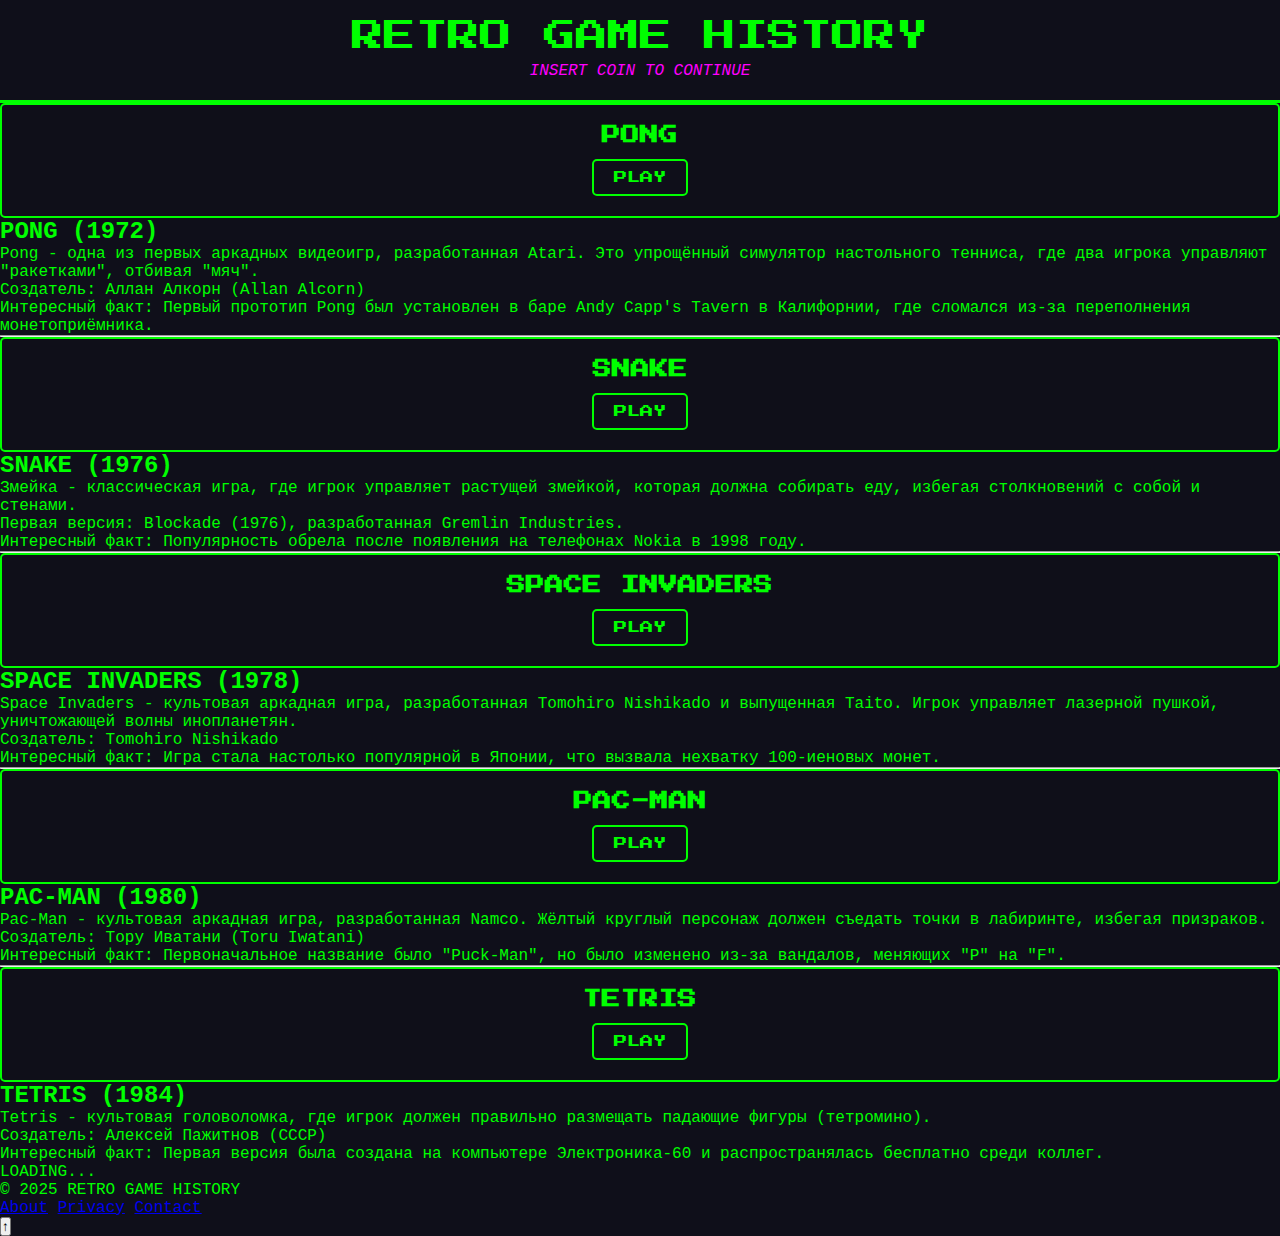
<file: index.html>
<!DOCTYPE html>
<html lang="ru">
<head>
    <meta charset="UTF-8">
    <meta name="viewport" content="width=device-width, initial-scale=1.0">
    <title>Retro Game History</title>
    <link rel="icon" href="assets/favicon.ico" type="image/x-icon">
    <link rel="stylesheet" href="style.css">
    <link href="https://fonts.googleapis.com/css2?family=Press+Start+2P&display=swap" rel="stylesheet">
</head>
<body>
    <!-- Шапка -->
    <header>
        <div class="logo">RETRO GAME HISTORY</div>
        <div class="tagline">INSERT COIN TO CONTINUE</div>
    </header>

    <!-- Контент -->
    <main class="game-history-container">
        <!-- Pong -->
        <section class="game-section">
            <div class="game-card" data-game="pong">
                <h3>PONG</h3>
                <button>PLAY</button>
            </div>
            <div class="game-history">
                <h2>PONG (1972)</h2>
                <p>Pong - одна из первых аркадных видеоигр, разработанная Atari. Это упрощённый симулятор настольного тенниса, где два игрока управляют "ракетками", отбивая "мяч".</p>
                <p>Создатель: Аллан Алкорн (Allan Alcorn)</p>
                <p>Интересный факт: Первый прототип Pong был установлен в баре Andy Capp's Tavern в Калифорнии, где сломался из-за переполнения монетоприёмника.</p>
            </div>
        </section>

        <hr class="game-divider">

        <!-- Snake -->
        <section class="game-section">
            <div class="game-card" data-game="snake">
                <h3>SNAKE</h3>
                <button>PLAY</button>
            </div>
            <div class="game-history">
                <h2>SNAKE (1976)</h2>
                <p>Змейка - классическая игра, где игрок управляет растущей змейкой, которая должна собирать еду, избегая столкновений с собой и стенами.</p>
                <p>Первая версия: Blockade (1976), разработанная Gremlin Industries.</p>
                <p>Интересный факт: Популярность обрела после появления на телефонах Nokia в 1998 году.</p>
            </div>
        </section>

        <hr class="game-divider">
         <!-- Space Invaders -->
        <section class="game-section">
            <div class="game-card" data-game="space-invaders">
                <h3>SPACE INVADERS</h3>
                <button>PLAY</button>
            </div>
            <div class="game-history">
                <h2>SPACE INVADERS (1978)</h2>
                <p>Space Invaders - культовая аркадная игра, разработанная Tomohiro Nishikado и выпущенная Taito. Игрок управляет лазерной пушкой, уничтожающей волны инопланетян.</p>
                <p>Создатель: Tomohiro Nishikado</p>
                <p>Интересный факт: Игра стала настолько популярной в Японии, что вызвала нехватку 100-иеновых монет.</p>
            </div>
        </section>

        <hr class="game-divider">
        <!-- Pacman -->
        <section class="game-section">
            <div class="game-card" data-game="pacman">
                <h3>PAC-MAN</h3>
                <button>PLAY</button>
            </div>
            <div class="game-history">
                <h2>PAC-MAN (1980)</h2>
                <p>Pac-Man - культовая аркадная игра, разработанная Namco. Жёлтый круглый персонаж должен съедать точки в лабиринте, избегая призраков.</p>
                <p>Создатель: Тору Иватани (Toru Iwatani)</p>
                <p>Интересный факт: Первоначальное название было "Puck-Man", но было изменено из-за вандалов, меняющих "P" на "F".</p>
            </div>
        </section>

        <hr class="game-divider">

        <!-- Tetris -->
        <section class="game-section">
            <div class="game-card" data-game="tetris">
                <h3>TETRIS</h3>
                <button>PLAY</button>
            </div>
            <div class="game-history">
                <h2>TETRIS (1984)</h2>
                <p>Tetris - культовая головоломка, где игрок должен правильно размещать падающие фигуры (тетромино).</p>
                <p>Создатель: Алексей Пажитнов (СССР)</p>
                <p>Интересный факт: Первая версия была создана на компьютере Электроника-60 и распространялась бесплатно среди коллег.</p>
            </div>
        </section>
    </main>

    <!-- Модальное окно -->
    <div id="game-modal" class="modal">
        <div class="modal-content">
            <span class="close-btn">✕</span>
            <div class="modal-inner">
                <h2 id="game-title"></h2>
                <div id="game-controls"></div>
                <div id="game-score" class="score-display"></div>
                <canvas id="game-canvas"></canvas>
            </div>
        </div>
    </div>

    <!-- Подключаем игры -->
    <script src="pong.js" type="module"></script>
    <script src="space-invaders.js" type="module"></script>
    <script src="snake.js" type="module"></script>
    
    <!-- Главный скрипт -->
    <script src="main.js" type="module"></script>

    <div class="preloader">
        <div class="pixel-loader"></div>
        <div class="loading-text">LOADING...</div>
    </div>
    <footer class="retro-footer">
        <div class="footer-content">
            <p>© 2025 RETRO GAME HISTORY</p>
            <div class="footer-links">
                <a href="#" class="retro-link">About</a>
                <a href="#" class="retro-link">Privacy</a>
                <a href="#" class="retro-link">Contact</a>
            </div>
        </div>
    </footer>
    <button class="back-to-top" aria-label="Back to top">↑</button>
</body>
</html>
</file>
<file: style.css>
/* Основные стили */
:root {
    --neon-green: #00ff00;
    --neon-pink: #ff00ff;
    --dark-blue: #0f0f1a;
}

* {
    box-sizing: border-box;
    margin: 0;
    padding: 0;
}

body {
    background-color: var(--dark-blue);
    color: var(--neon-green);
    font-family: 'Courier New', monospace;
}

/* Шапка */
header {
    text-align: center;
    padding: 20px 0;
    border-bottom: 3px solid var(--neon-green);
}

.logo {
    font-family: 'Press Start 2P', cursive;
    font-size: 2rem;
    margin-bottom: 10px;
}

.tagline {
    font-style: italic;
    color: var(--neon-pink);
}

/* Игровая сетка */
.games-grid {
    display: grid;
    grid-template-columns: repeat(auto-fill, minmax(250px, 1fr));
    gap: 20px;
    padding: 20px;
    max-width: 1200px;
    margin: 0 auto;
}

.game-card {
    background: rgba(15, 15, 26, 0.7);
    border: 2px solid var(--neon-green);
    border-radius: 5px;
    padding: 20px;
    text-align: center;
    transition: all 0.3s;
    cursor: pointer;
}

.game-card:hover {
    transform: translateY(-5px);
    box-shadow: 0 0 15px rgba(0, 255, 0, 0.5);
}

.game-card h3 {
    font-family: 'Press Start 2P', cursive;
    margin-bottom: 15px;
    color: var(--neon-green);
}

.game-card button {
    background: var(--dark-blue);
    color: var(--neon-green);
    border: 2px solid var(--neon-green);
    padding: 10px 20px;
    font-family: 'Press Start 2P', cursive;
    cursor: pointer;
    transition: all 0.3s;
    border-radius: 5px;
}

.game-card button:hover {
    background: var(--neon-green);
    color: var(--dark-blue);
}

/* Модальное окно */
.modal {
    display: none;
    position: fixed;
    top: 0;
    left: 0;
    width: 100%;
    height: 100%;
    background: rgba(0, 0, 0, 0.8);
    z-index: 100;
    overflow: auto;
}

.modal-content {
    position: relative;
    width: fit-content;
    max-width: 800px;
    margin: 50px auto;
    padding: 20px;
    background: var(--dark-blue);
    border: 3px solid var(--neon-green);
    display: flex;
    flex-direction: column;
    align-items: center;
}

/* Кнопка закрытия */
.close-btn {
    position: absolute;
    top: 10px;
    right: 10px;
    color: var(--neon-green);
    font-size: 24px;
    font-weight: bold;
    cursor: pointer;
    transition: all 0.3s;
    z-index: 1000;
    background: transparent;
    width: 40px;
    height: 40px;
    display: flex;
    align-items: center;
    justify-content: center;
    border: none;
    font-family: 'Press Start 2P', cursive;
    line-height: 1;
}

.close-btn:hover {
    color: var(--neon-pink);
    transform: scale(1.1);
    text-shadow: 0 0 10px rgba(255, 0, 255, 0.8);
}

/* Игровое поле */
#game-canvas {
    display: block;
    margin: 20px auto 0;
    background: #000;
    border: 2px solid var(--neon-green);
}

/* Заголовок игры */
#game-title {
    font-family: 'Press Start 2P', cursive;
    color: var(--neon-green);
    margin-bottom: 10px;
    text-align: center;
    font-size: 1.5rem;
}

/* Управление */
#game-controls {
    font-family: 'Press Start 2P', cursive;
    color: var(--neon-pink);
    margin-bottom: 20px;
    text-align: center;
    font-size: 0.8rem;
}

/* Счёт игры */
.score-display {
    position: static;
    margin: 0 auto 20px;
    color: var(--neon-green);
    font-family: 'Press Start 2P', cursive;
    font-size: 24px;
    background: rgba(15, 15, 26, 0.7);
    padding: 10px 20px;
    border-radius: 5px;
    text-align: center;
    width: fit-content;
}

/* Выбор режима игры */
.mode-selection {
    position: absolute;
    top: 50%;
    left: 50%;
    transform: translate(-50%, -50%);
    z-index: 100;
    display: flex;
    flex-direction: column;
    gap: 20px;
    background: rgba(15, 15, 26, 0.9);
    padding: 30px;
    border-radius: 10px;
    border: 3px solid var(--neon-green);
    box-shadow: 0 0 20px rgba(0, 255, 0, 0.5);
    width: 80%;
    max-width: 400px;
}

.mode-title {
    color: var(--neon-green);
    font-family: 'Press Start 2P', cursive;
    text-align: center;
    margin-bottom: 20px;
    font-size: 1.2rem;
}

.mode-button {
    background: var(--dark-blue);
    color: var(--neon-green);
    border: 2px solid var(--neon-green);
    padding: 15px;
    font-family: 'Press Start 2P', cursive;
    font-size: 0.9rem;
    cursor: pointer;
    transition: all 0.3s;
    border-radius: 5px;
    text-align: center;
}

.mode-button:hover {
    background: var(--neon-green);
    color: var(--dark-blue);
    box-shadow: 0 0 15px rgba(0, 255, 0, 0.7);
}

.mode-button small {
    display: block;
    font-size: 0.7rem;
    margin-top: 8px;
    color: var(--neon-pink);
}

/* Адаптивность */
@media (max-width: 768px) {
    .logo {
        font-size: 1.5rem;
    }
    
    .modal-content {
        width: 95%;
        padding: 15px;
        margin: 20px auto;
    }
    
    #game-title {
        font-size: 1.2rem;
    }
    
    #game-controls {
        font-size: 0.7rem;
    }
    
    .score-display {
        font-size: 20px;
    }
    
    .mode-selection {
        width: 90%;
        padding: 20px;
    }
    
    .mode-title {
        font-size: 1rem;
    }
    
    .mode-button {
        font-size: 0.8rem;
        padding: 12px;
    }
}

@media (max-width: 480px) {
    .logo {
        font-size: 1.2rem;
    }
    
    .game-card h3 {
        font-size: 0.9rem;
    }
    
    .game-card button {
        padding: 8px 16px;
        font-size: 0.8rem;
    }
}
</file>
